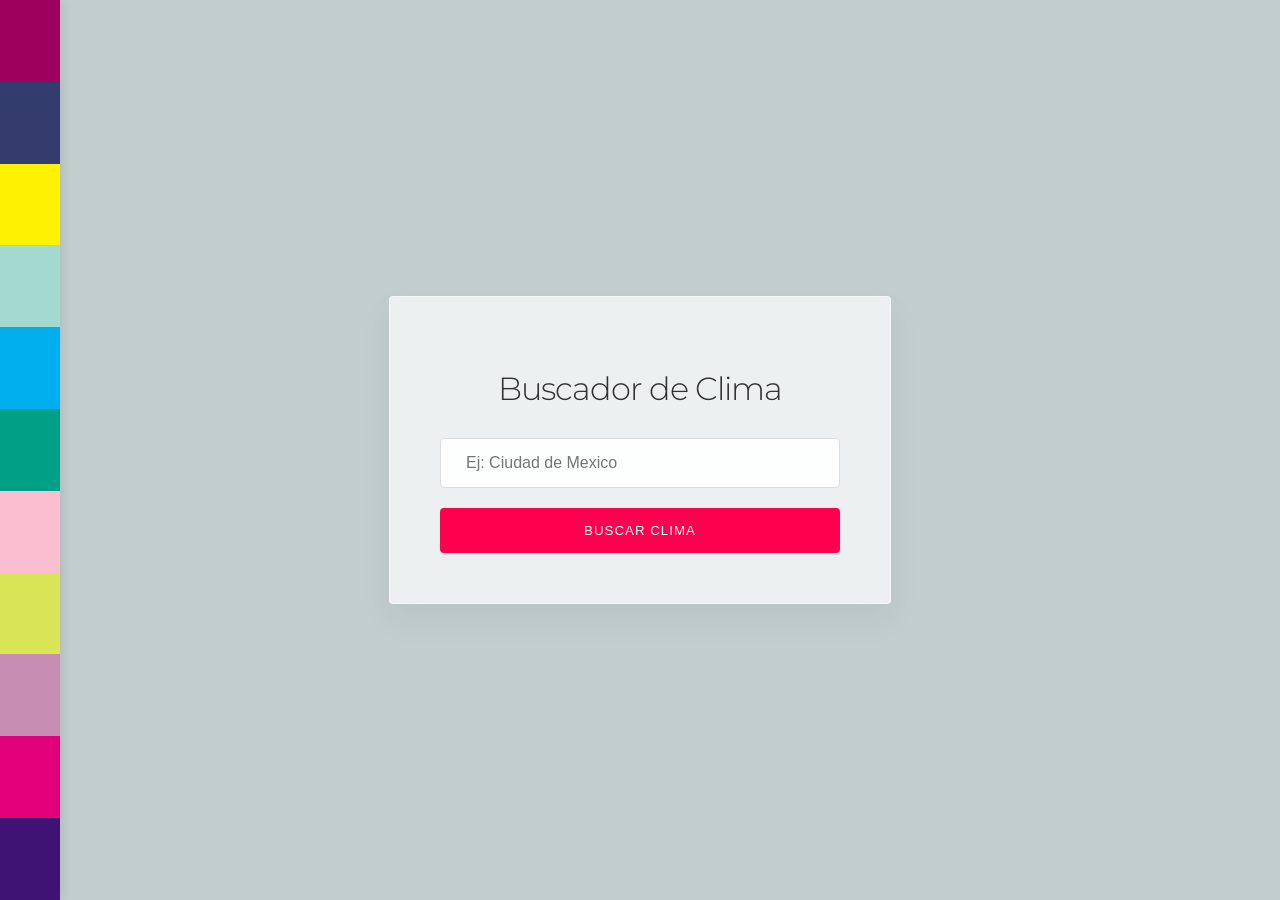
<file: Practica_ClimaAPI/templates/index.html>
<!DOCTYPE html>
<html lang="es">
<head>
    <meta charset="UTF-8">
    <title>Weather App - Buscar</title>
    <link rel="preconnect" href="https://fonts.googleapis.com">
    <link rel="preconnect" href="https://fonts.gstatic.com" crossorigin>
    <link href="https://fonts.googleapis.com/css2?family=Montserrat:wght@300;400;500&display=swap" rel="stylesheet">
    <style>
        :root {
            --bg-color: #c2cece;
            --heart-pink: #ff004f;
            --text-dark: #333;
            --card-bg: rgba(255, 255, 255, 0.7);
        }
        body {
            margin: 0;
            font-family: 'Century Gothic', 'Montserrat', 'Futura', sans-serif;
            background-color: var(--bg-color);
            height: 100vh;
            display: flex;
            justify-content: center;
            align-items: center;
            overflow: hidden;
            position: relative;
        }
        /* Album side band */
        body::before {
            content: "";
            position: absolute;
            left: 0;
            top: 0;
            bottom: 0;
            width: 60px; /* Wider lines */
            background: linear-gradient(to bottom, 
                #9d005d 0%, #9d005d 9.09%, 
                #343b6d 9.09%, #343b6d 18.18%, 
                #fef200 18.18%, #fef200 27.27%, 
                #a3d9cf 27.27%, #a3d9cf 36.36%, 
                #00afee 36.36%, #00afee 45.45%, 
                #00a086 45.45%, #00a086 54.54%, 
                #fbbed1 54.54%, #fbbed1 63.63%, 
                #d9e456 63.63%, #d9e456 72.72%, 
                #c78db2 72.72%, #c78db2 81.81%, 
                #e1007a 81.81%, #e1007a 90.9%, 
                #3e1374 90.9%, #3e1374 100%
            );
            box-shadow: 2px 0 10px rgba(0,0,0,0.1);
        }
        .search-box {
            background: var(--card-bg);
            padding: 50px;
            border-radius: 4px; /* Minimalist angular corners */
            backdrop-filter: blur(5px);
            border: 1px solid rgba(255, 255, 255, 0.4);
            text-align: center;
            color: var(--text-dark);
            box-shadow: 0 15px 35px rgba(0,0,0,0.05);
            max-width: 400px;
            width: 90%;
        }
        h1 {
            font-weight: 300;
            letter-spacing: -1px;
            margin-bottom: 30px;
        }
        input {
            padding: 15px 25px;
            border-radius: 4px;
            border: 1px solid #ddd;
            width: 100%;
            outline: none;
            font-size: 16px;
            background: rgba(255,255,255,0.9);
            box-sizing: border-box;
            transition: border-color 0.3s;
        }
        input:focus {
            border-color: var(--heart-pink);
        }
        button {
            padding: 15px 30px;
            border-radius: 4px;
            border: none;
            background: var(--heart-pink);
            color: white;
            font-weight: 500;
            letter-spacing: 1px;
            cursor: pointer;
            transition: 0.3s;
            margin-top: 20px;
            width: 100%;
            text-transform: uppercase;
        }
        button:hover { 
            background: #e60047;
            transform: translateY(-2px);
            box-shadow: 0 5px 15px rgba(255, 0, 79, 0.2);
        }
    </style>
</head>
<body>
    <div class="search-box">
        <h1>Buscador de Clima</h1>
        <form action="/clima" method="POST">
            <input type="text" name="ciudad" placeholder="Ej: Ciudad de Mexico" required>
            <br>
            <button type="submit">BUSCAR CLIMA</button>
        </form>
    </div>
</body>
</html>
</file>
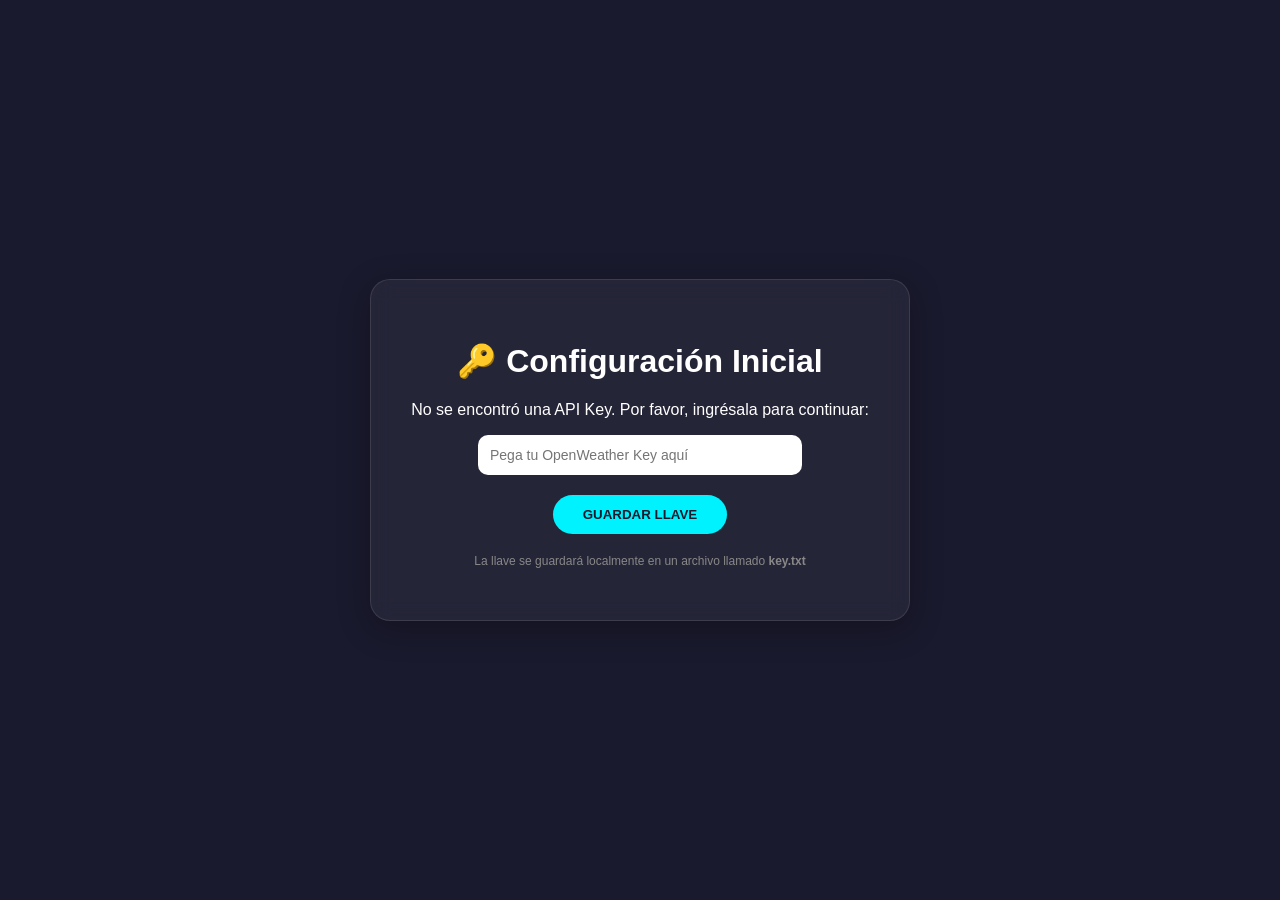
<file: Practica_ClimaAPI/templates/configurar.html>
<!DOCTYPE html>
<html lang="es">
<head>
    <meta charset="UTF-8">
    <title>Configuración de Clave</title>
    <style>
        body {
            margin: 0;
            font-family: 'Segoe UI', sans-serif;
            background: #1a1a2e;
            color: white;
            display: flex;
            justify-content: center;
            align-items: center;
            height: 100vh;
        }
        .config-card {
            background: rgba(255, 255, 255, 0.05);
            padding: 40px;
            border-radius: 20px;
            backdrop-filter: blur(10px);
            border: 1px solid rgba(255, 255, 255, 0.1);
            text-align: center;
            box-shadow: 0 8px 32px rgba(0,0,0,0.3);
        }
        input {
            padding: 12px;
            border-radius: 10px;
            border: none;
            width: 300px;
            margin-bottom: 20px;
            font-size: 14px;
        }
        button {
            padding: 12px 30px;
            border-radius: 20px;
            border: none;
            background: #00f2fe;
            color: #1a1a2e;
            font-weight: bold;
            cursor: pointer;
            transition: 0.3s;
        }
        button:hover { transform: scale(1.05); background: white; }
    </style>
</head>
<body>
    <div class="config-card">
        <h1>🔑 Configuración Inicial</h1>
        <p>No se encontró una API Key. Por favor, ingrésala para continuar:</p>
        <form action="/guardar_config" method="POST">
            <input type="text" name="api_key" placeholder="Pega tu OpenWeather Key aquí" required>
            <br>
            <button type="submit">GUARDAR LLAVE</button>
        </form>
        <p style="font-size: 12px; color: #888; margin-top: 20px;">La llave se guardará localmente en un archivo llamado <b>key.txt</b></p>
    </div>
</body>
</html>
</file>
